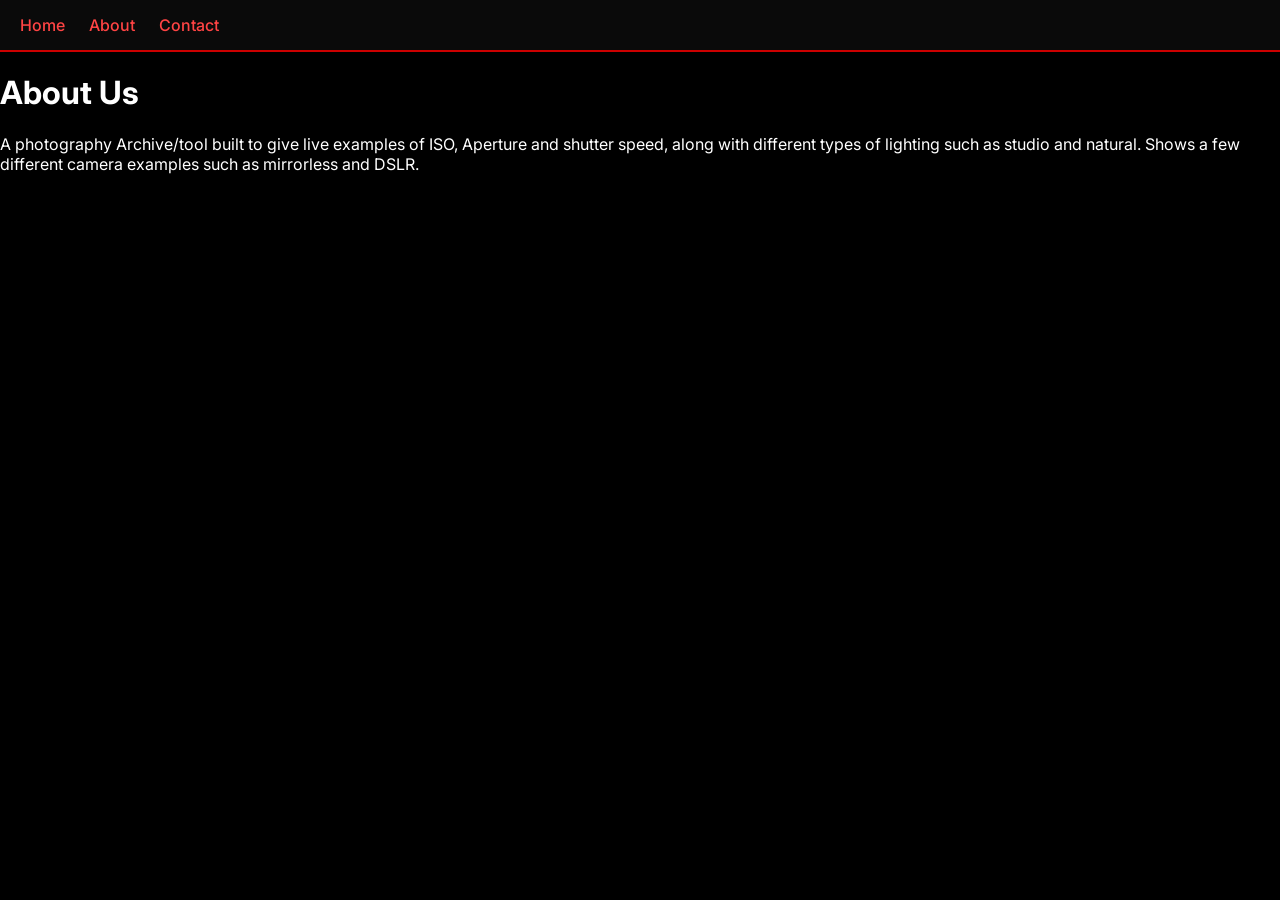
<file: about/index.html>
<!DOCTYPE html>
<html lang="en">
<head>
    <meta charset="UTF-8">
    <meta name="viewport" content="width=device-width, initial-scale=1.0">
    <link rel="stylesheet" href="../stylesheet/style.css">
    <title>About Us</title>
    
</head>
<body>
    
     <nav>
  <a href="index.html">Home</a>
  <a href="../about/index.html">About</a>
  <a href="../contact/index.html">Contact</a>
     </nav>
      <h1>About Us</h1> 
      <p>A photography Archive/tool built to give live examples of ISO, Aperture and shutter speed, along with different types of lighting such as studio and natural. Shows a few different camera examples such as mirrorless and DSLR.</p>
  

    
</body>
</html>
</file>
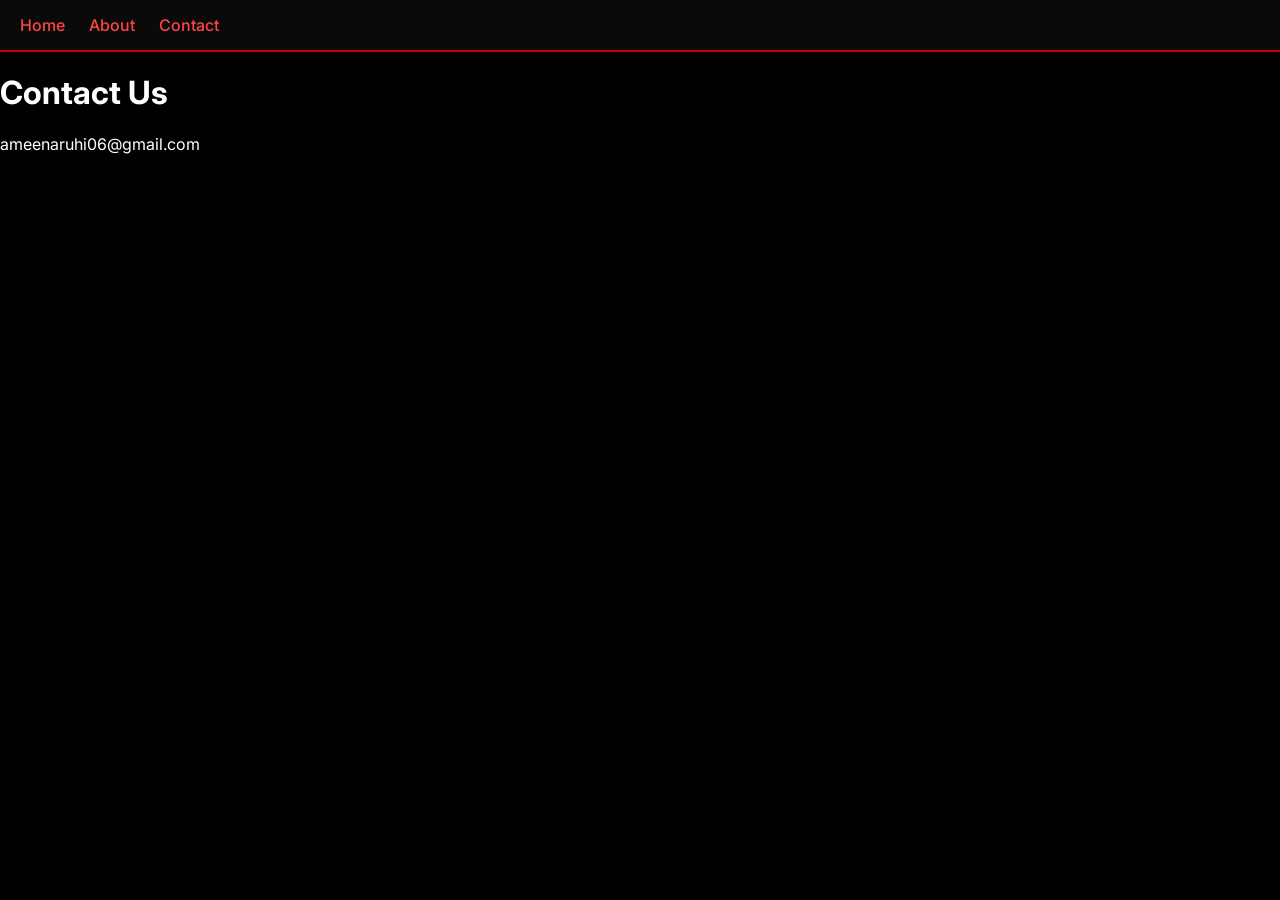
<file: contact/index.html>
<!DOCTYPE html>
<html lang="en">
 <head>
    <meta charset="UTF-8">
    <meta name="viewport" content="width=device-width, initial-scale=1.0">
    <link rel="stylesheet" href="../stylesheet/style.css">
    <title>Contact Us</title>

 </head>


  <body> 
     <nav>
  <a href="index.html">Home</a>
  <a href="../about/index.html">About</a>
  <a href="../contact/index.html">Contact</a>
     </nav>
    <h1>Contact Us</h1> 
      <p> ameenaruhi06@gmail.com </p>

  </body>















</html>
</file>
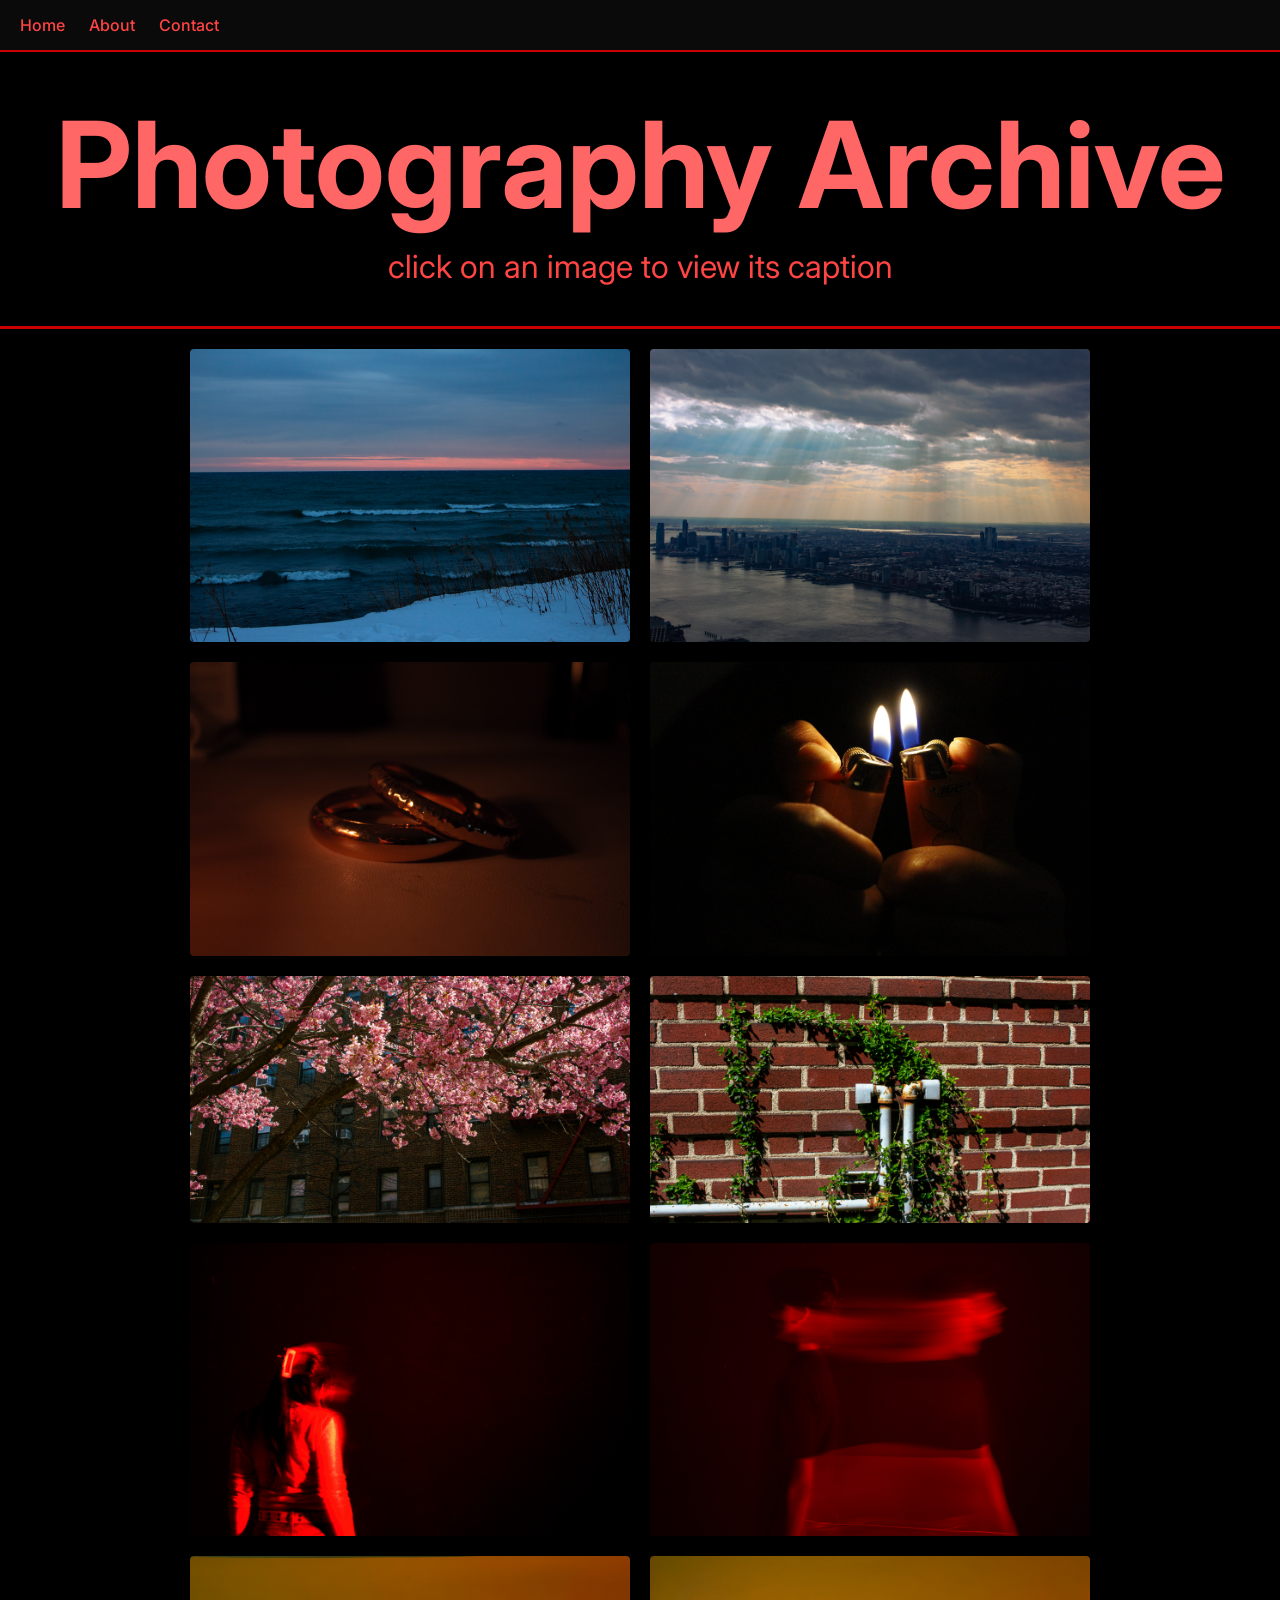
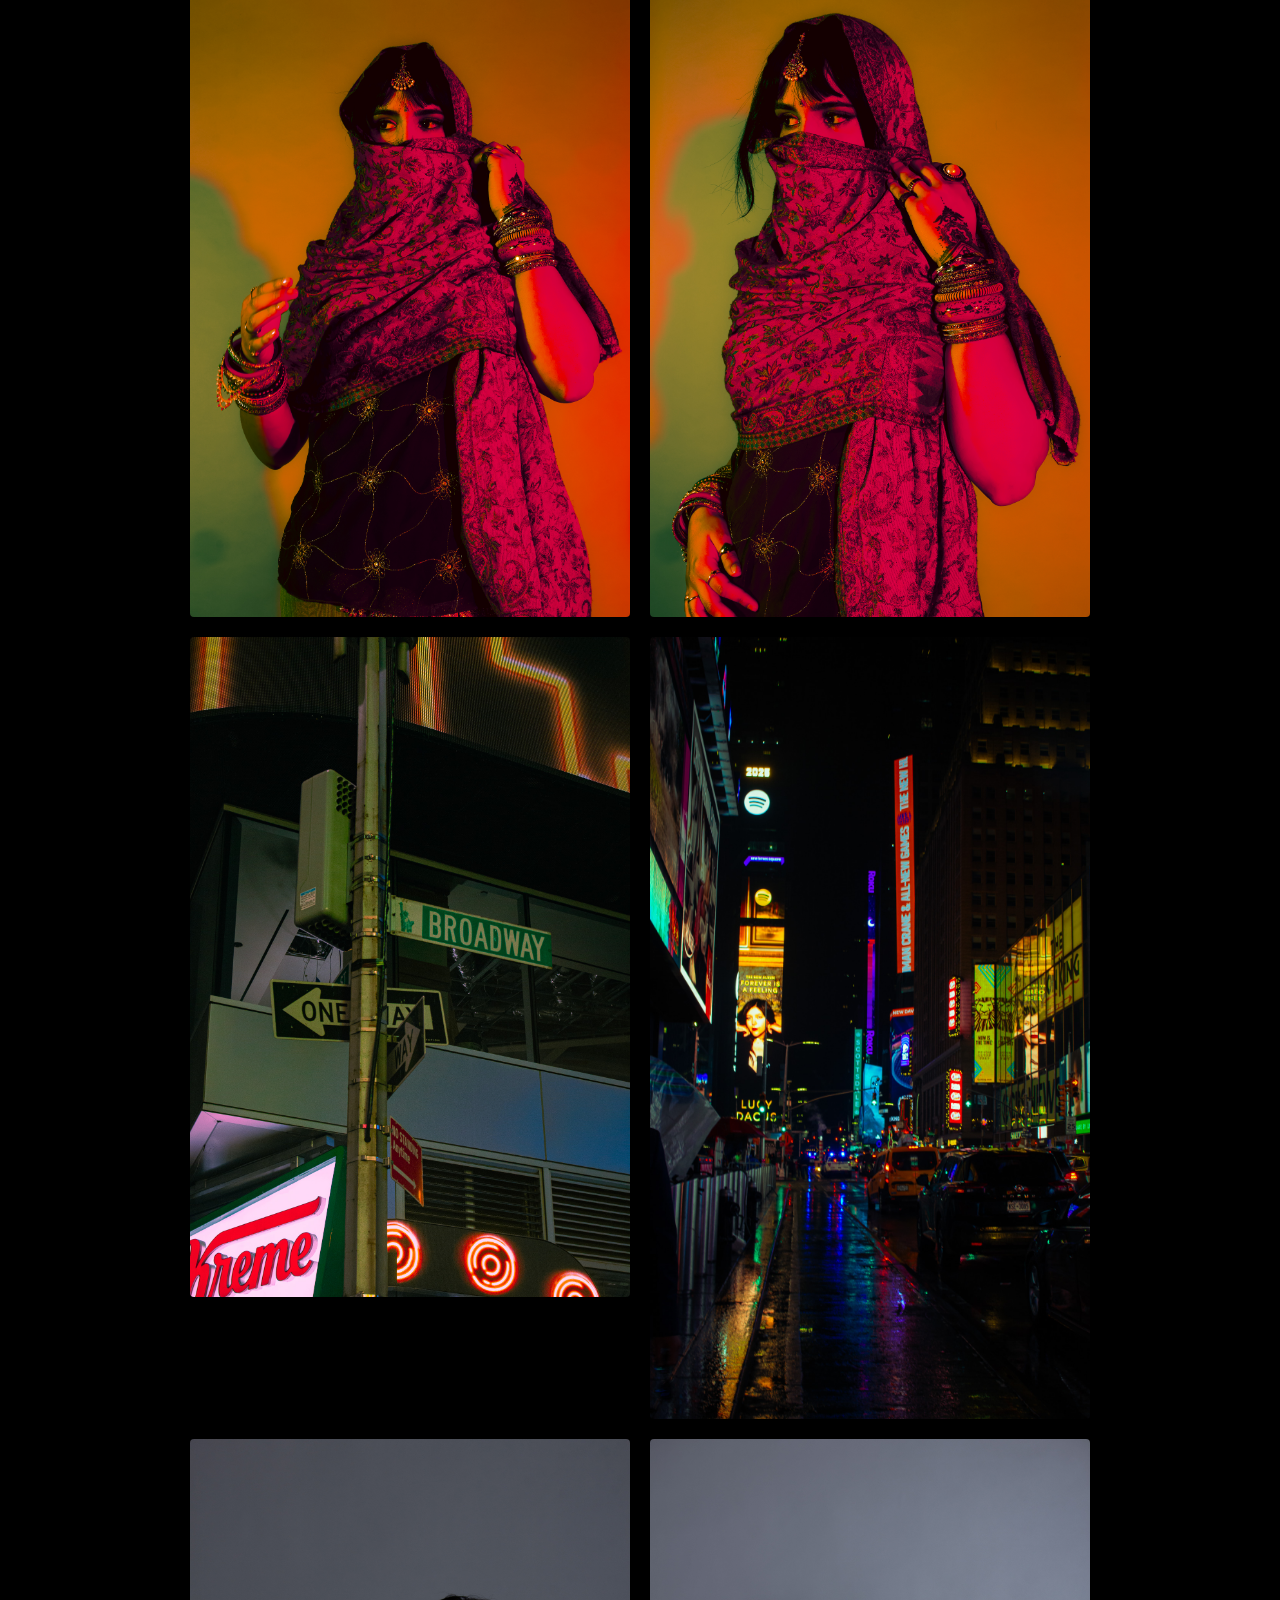
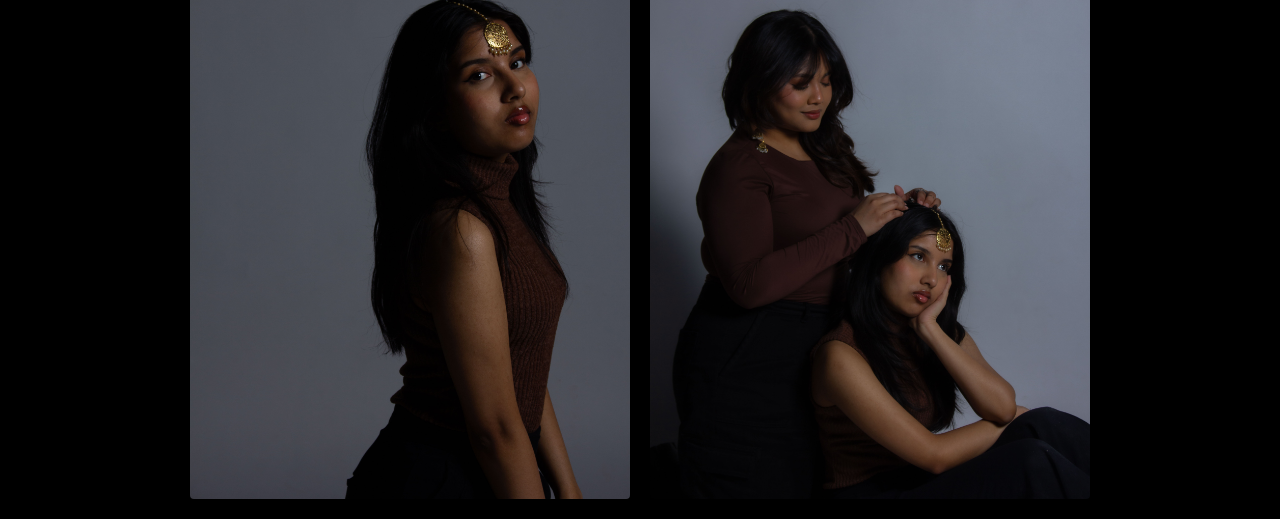
<file: index.html/index.html>
<!DOCTYPE html>
<html lang="en">
<head>
    <meta charset="UTF-8">
    <meta name="viewport" content="width=device-width, initial-scale=1.0">
    <link rel="stylesheet" href="../stylesheet/style.css">
    <title>Photography Archive</title>
</head>


<body>

 <nav>
  <a href="index.html">Home</a>
  <a href="../about/index.html">About</a>
  <a href="../contact/index.html">Contact</a>
 </nav>

 <header>
  <h1>Photography Archive</h1>
  <p>click on an image to view its caption</p>
 </header>

 <section class="grid">

  <div class="photo">
    <img src="../images/fastshutter.jpg" alt="fast shutter">
    <div class="caption"></div>
  </div>

  <div class="photo">
    <img src="../images/formstage3form2-7.jpg" alt="sky high view of nyc">
    <div class="caption"></div>
  </div>

  <div class="photo">
    <img src="../images/inaflash2.jpg" alt="bangles">
    <div class="caption"></div>
  </div>

  <div class="photo">
    <img src="../images/lighters.jpg" alt="lighters">
    <div class="caption"></div>
  </div>

  <div class="photo">
    <img src="../images/cherryblossom.jpg" alt="cherry blossoms">
    <div class="caption"></div>
  </div>

  <div class="photo">
    <img src="../images/brickwall.jpg" alt="pipes on brick wall">
    <div class="caption"></div>
  </div>

  <div class="photo">
    <img src="../images/redameena.jpg" alt="ameena red light">
    <div class="caption"></div>
  </div>

  <div class="photo">
    <img src="../images/inaflashdraft2.2.jpg" alt="parithi red light">
    <div class="caption"></div>
  </div>

  <div class="photo">
    <img src="../images/harini+michelle photoshoot-228.jpg" alt="michelle rgb">
    <div class="caption"></div>
  </div>

  <div class="photo">
    <img src="../images/harini+michelle photoshoot-233.jpg" alt="michelle rgb">
    <div class="caption"></div>
  </div>

  <div class="photo">
    <img src="../images/broadway.jpg" alt="broadway street">
    <div class="caption"></div>
  </div>

  <div class="photo">
    <img src="../images/nyc street.jpg" alt="vertical city square nyc">
    <div class="caption"></div>
  </div>

  <div class="photo">
    <img src="../images/rodela solo.jpg" alt="Rodela solo">
    <div class="caption"></div>
  </div>

  <div class="photo">
    <img src="../images/rodelaproma.jpg" alt="Rodela and Proma">
    <div class="caption"></div>
  </div>

 </section>



 <script src="../script.js"></script>

</body>
</html>
</file>
<file: stylesheet/style.css>
@import url('https://fonts.googleapis.com/css2?family=Inter:wght@400;500;600;700&display=swap');

body {
  font-family: 'Inter', sans-serif;
  margin: 0;
  padding: 0;
  background-color: #000;
  color: #fff;
}

/* HEADER */
header {
  text-align: center;
  padding: 40px 20px;
  background-color: #000;
  color: #ff4444;
  border-bottom: 3px solid #cc0000;
}

header h1 {
  margin: 0;
  color: #ff6666;
  font-size: clamp(40px, 10vw, 120px);
}

header p {
  margin: 10px 0 0 0;
  color: #ff4444;
  font-size: clamp(16px, 4vw, 32px);
}

/* NAVIGATION */
nav {
  text-align: left;
  padding: 15px 20px;
  background-color: #0a0a0a;
  border-bottom: 2px solid #cc0000;
}

nav a {
  color: #ff4444;
  text-decoration: none;
  margin-right: 20px;
  font-weight: 500;
  transition: color 0.3s;
}

nav a:hover {
  color: #ffffff;
}

.grid {
  display: grid;
  grid-template-columns: repeat(2, 1fr); /* ALWAYS 2 columns */
  gap: 20px;
  padding: 20px;
  max-width: 900px;
  margin: 0 auto;
}

.photo {
  display: flex;
  flex-direction: column;
}

.photo img {
  width: 100%;
  height: auto;
  cursor: pointer;
  border-radius: 4px;
  transition: transform 0.2s ease, opacity 0.2s ease;
}

.photo img:hover { 
  transform: scale(1.02);
  opacity: 0.9;
}

.caption {
  display: none;
  padding: 10px;
  background-color: #1a1a1a;
  color: #ff4444;
  border: 1px solid #cc0000;
  margin-top: 5px;
  text-align: center;
  font-size: 14px;
}
</file>
